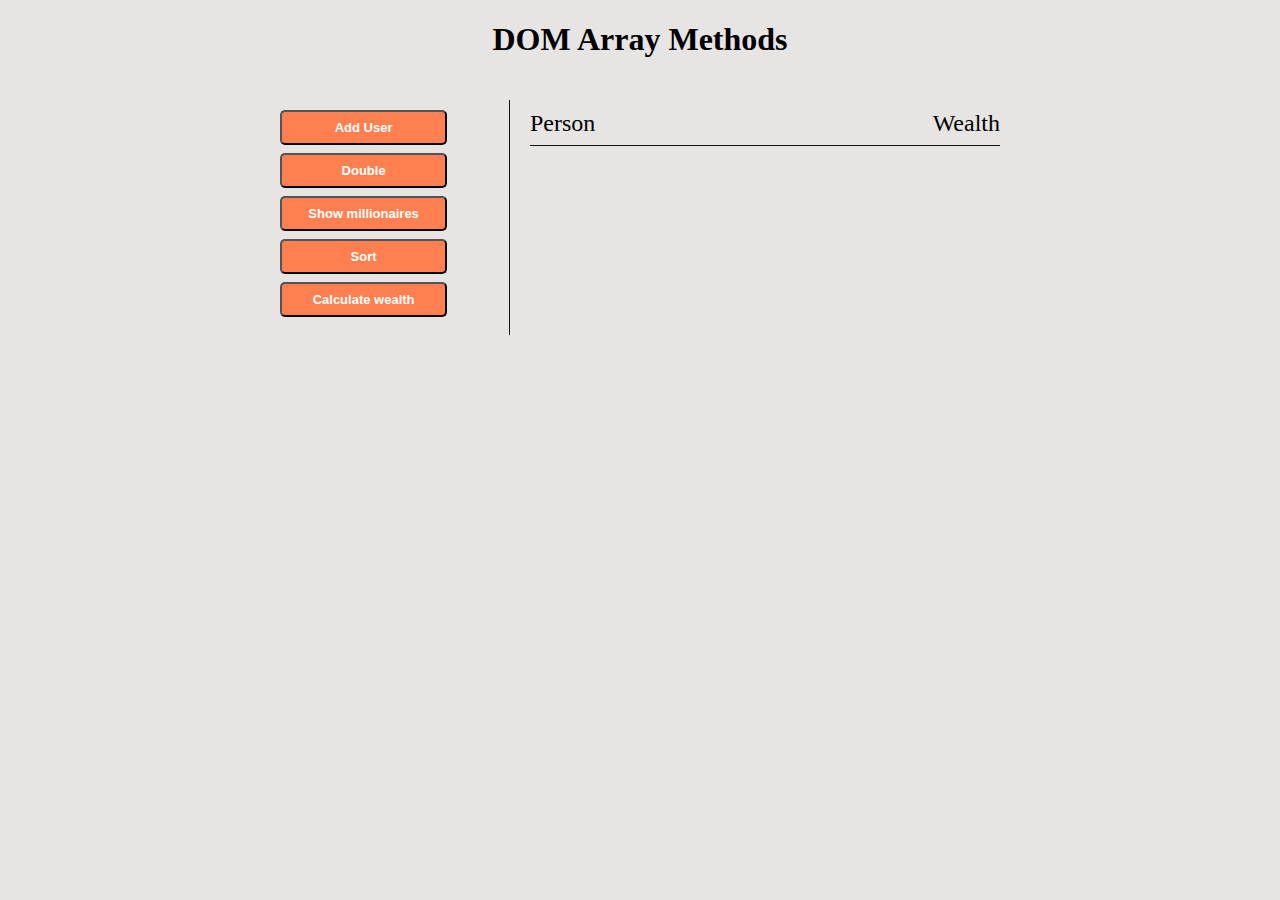
<file: DOM Array Methods/index.html>
<!DOCTYPE html>
<html lang="en">
<head>
    <meta charset="UTF-8">
    <meta http-equiv="X-UA-Compatible" content="IE=edge">
    <meta name="viewport" content="width=device-width, initial-scale=1.0">
    <link rel="stylesheet" href="style.css">
    <title>DOM Array Methods</title>
</head>
<body>
    <h1>DOM Array Methods</h1>

    <div class="container">
        <aside>
            <button id="add-user">Add User</button>
            <button id="double">Double</button>
            <button id="show-millionaires">Show millionaires</button>
            <button id="sort">Sort</button>
            <button id="calculate-wealth">Calculate wealth</button>
        </aside>

        <div id="main">
            <h2><strong>Person</strong> Wealth</h2>
        </div>
    </div>


    <script src="script.js"></script>
</body>
</html>
</file>
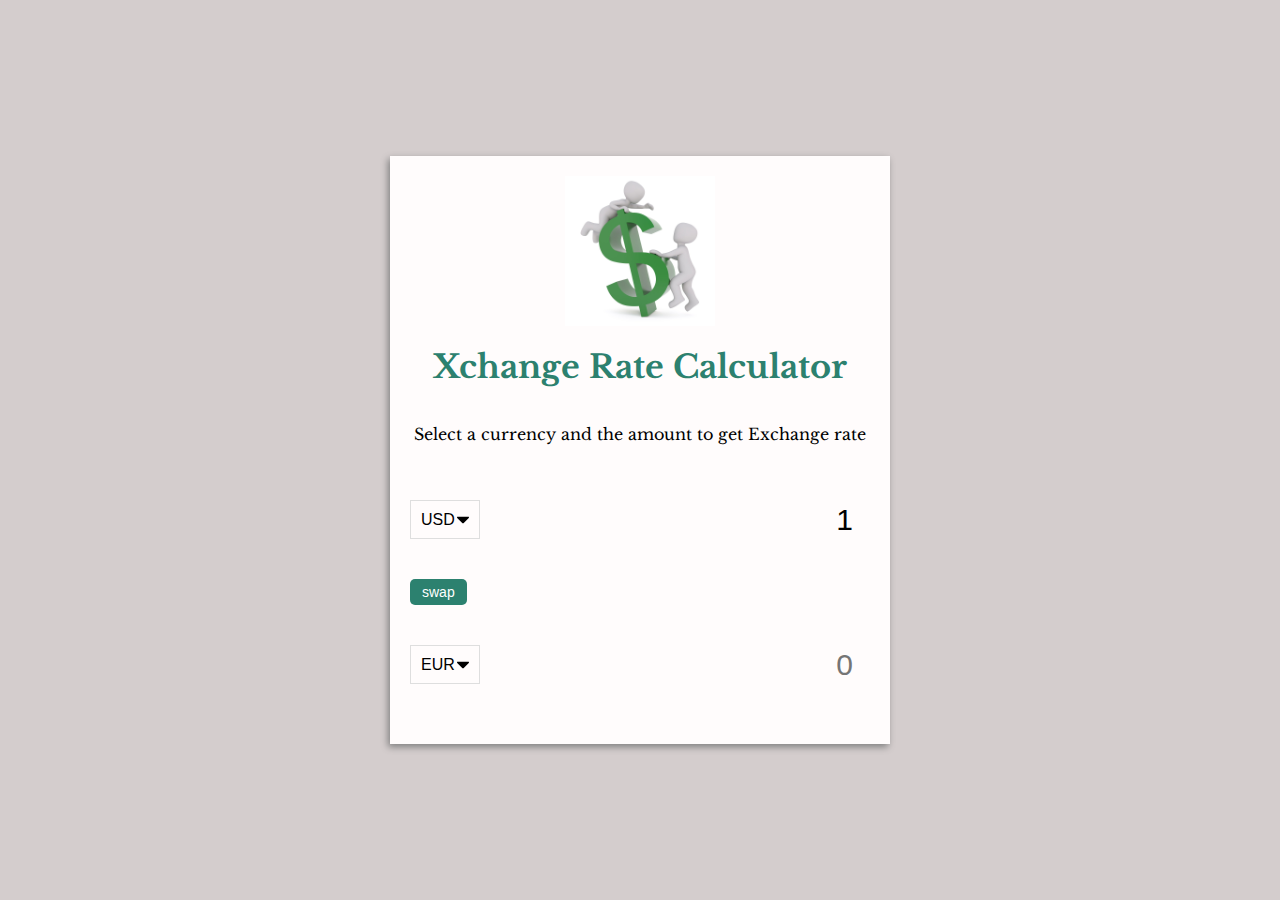
<file: Exchange Rate Calculator/index.html>
<!DOCTYPE html>
<html lang="en">
<head>
    <meta charset="UTF-8">
    <meta http-equiv="X-UA-Compatible" content="IE=edge">
    <meta name="viewport" content="width=device-width, initial-scale=1.0">
    <link rel="stylesheet" href="style.css">
    <title>Exchange Rate Calculator</title>
</head>
<body>
    <div class="main-container">
        <img src="img/money image.jpg" alt="" class="money-img">
    <h1>Xchange Rate Calculator</h1>
    <p> Select a currency and the amount to get Exchange rate</p>

    <div class="container">
        <div class="currency">
            <select id="currency-one">
                <option value="AED">AED</option>
                <option value="ARS">ARS</option>  
                <option value="AUD">AUD</option>  
                <option value="BGN">BGN</option>  
                <option value="BRL">BRL</option>  
                <option value="BSD">BSD</option>  
                <option value="CAD">CAD</option>  
                <option value="CHF">CHF</option>  
                <option value="CLP">CLP</option>  
                <option value="CNY">CNY</option>  
                <option value="COP">COP</option>  
                <option value="CZK">CZK</option>  
                <option value="DKK">DKK</option>  
                <option value="DOP">DOP</option>  
                <option value="EGP">EGP</option>  
                <option value="EUR">EUR</option>  
                <option value="FJD">FJD</option>  
                <option value="GBP">GBP</option>  
                <option value="GTQ">GTQ</option>  
                <option value="HKD">HKD</option>  
                <option value="HRK">HRK</option>  
                <option value="HUF">HUF</option>  
                <option value="IDR">IDR</option>  
                <option value="ILS">ILS</option>  
                <option value="INR">INR</option>  
                <option value="ISK">ISK</option>  
                <option value="JPY">JPY</option>  
                <option value="KRW">KRW</option>  
                <option value="KZT">KZT</option>  
                <option value="MXN">MXN</option>  
                <option value="MYR">MYR</option>  
                <option value="NOK">NOK</option>  
                <option value="NZD">NZD</option>  
                <option value="PAB">PAB</option>  
                <option value="PEN">PEN</option>  
                <option value="PHP">PHP</option>  
                <option value="PKR">PKR</option>  
                <option value="PLN">PLN</option>  
                <option value="PYG">PYG</option>  
                <option value="RON">RON</option>  
                <option value="RUB">RUB</option>  
                <option value="SAR">SAR</option>  
                <option value="SEK">SEK</option>  
                <option value="SGD">SGD</option>  
                <option value="THB">THB</option>  
                <option value="TRY">TRY</option>  
                <option value="TWD">TWD</option>  
                <option value="UAH">UAH</option>  
                <option value="USD" selected>USD</option>  
                <option value="UYU">UYU</option>  
                <option value="VND">VND</option>  
                <option value="ZAR">ZAR</option>  
            </select>
            <input type="number" id="amount-one" placeholder="0" value="1">
        </div>


        <div class="swap-rate-container">
            <button class="btn" id="swap">
                swap
            </button>
            <div class="rate" id="rate"></div>
        </div>

        <div class="currency">
            <select id="currency-two">
                <option value="AED">AED</option>
                <option value="ARS">ARS</option>  
                <option value="AUD">AUD</option>  
                <option value="BGN">BGN</option>  
                <option value="BRL">BRL</option>  
                <option value="BSD">BSD</option>  
                <option value="CAD">CAD</option>  
                <option value="CHF">CHF</option>  
                <option value="CLP">CLP</option>  
                <option value="CNY">CNY</option>  
                <option value="COP">COP</option>  
                <option value="CZK">CZK</option>  
                <option value="DKK">DKK</option>  
                <option value="DOP">DOP</option>  
                <option value="EGP">EGP</option>  
                <option value="EUR" selected>EUR</option>  
                <option value="FJD">FJD</option>  
                <option value="GBP">GBP</option>  
                <option value="GTQ">GTQ</option>  
                <option value="HKD">HKD</option>  
                <option value="HRK">HRK</option>  
                <option value="HUF">HUF</option>  
                <option value="IDR">IDR</option>  
                <option value="ILS">ILS</option>  
                <option value="INR">INR</option>  
                <option value="ISK">ISK</option>  
                <option value="JPY">JPY</option>  
                <option value="KRW">KRW</option>  
                <option value="KZT">KZT</option>  
                <option value="MXN">MXN</option>  
                <option value="MYR">MYR</option>  
                <option value="NOK">NOK</option>  
                <option value="NZD">NZD</option>  
                <option value="PAB">PAB</option>  
                <option value="PEN">PEN</option>  
                <option value="PHP">PHP</option>  
                <option value="PKR">PKR</option>  
                <option value="PLN">PLN</option>  
                <option value="PYG">PYG</option>  
                <option value="RON">RON</option>  
                <option value="RUB">RUB</option>  
                <option value="SAR">SAR</option>  
                <option value="SEK">SEK</option>  
                <option value="SGD">SGD</option>  
                <option value="THB">THB</option>  
                <option value="TRY">TRY</option>  
                <option value="TWD">TWD</option>  
                <option value="UAH">UAH</option>  
                <option value="USD">USD</option>  
                <option value="UYU">UYU</option>  
                <option value="VND">VND</option>  
                <option value="ZAR">ZAR</option>  
            </select>
            <input type="number" id="amount-two" placeholder="0">
        </div>
    </div>
    </div>
    <script src="script.js"></script>
</body>
</html>
</file>
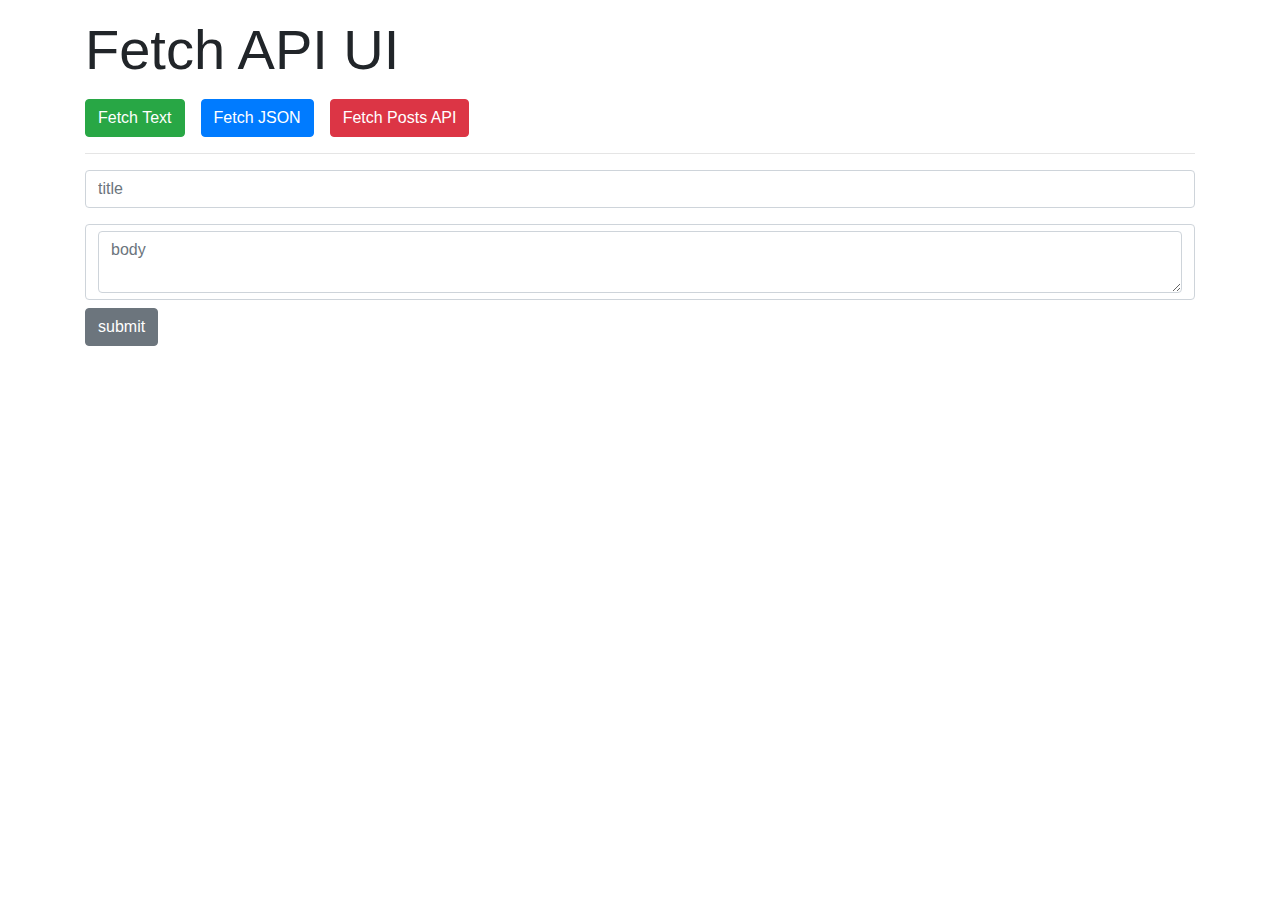
<file: Fetch API Sandbox/index.html>
<!DOCTYPE html>
<html lang="en">
<head>
    <meta charset="UTF-8">
    <meta http-equiv="X-UA-Compatible" content="IE=edge">
    <meta name="viewport" content="width=device-width, initial-scale=1.0">
    <title>Fetch API project</title>
    <link rel="stylesheet" href="https://cdn.jsdelivr.net/npm/bootstrap@4.0.0/dist/css/bootstrap.min.css" integrity="sha384-Gn5384xqQ1aoWXA+058RXPxPg6fy4IWvTNh0E263XmFcJlSAwiGgFAW/dAiS6JXm" crossorigin="anonymous">

</head>
<body>
    <div class="container">
        <h1 class="display-4 mb-3 mt-3">Fetch API UI</h1>

        <div class="d-flex">
           <button id="getText" class="btn btn-success mr-3">Fetch Text</button>
           <button id="getUser" class="btn btn-primary mr-3">Fetch JSON</button>
           <button id="getPost" class="btn btn-danger mr-3">Fetch Posts API</button>
        </div>
        
    <hr>

    <div id="display"></div>

    <form id="addPost">
        <div class="form-group">
            <input type="text" id="title" placeholder="title" class="form-control">
        </div>
        
        <div class="form-control">
            <textarea id="body" placeholder="body" class="form-control"></textarea>
        </div>
        
        <input type="submit" value="submit" class="btn btn-secondary mt-2">
    </form>
    </div>
    
    <script src="script.js"></script>
</body>
</html>
</file>
<file: DOM Array Methods/style.css>
*{
    box-sizing: border-box;
}

body{
    background-color: #e7e4e4;
    font-family: Cambria, Cochin, Georgia, Times, 'Times New Roman', serif;
    display: flex;
    flex-direction: column;
    align-items: center;
    margin: 0;
    height: 100vh;
}

.container{
    display: flex;
    padding: 20px;
    margin: 0 auto;
    width: 800px;
    max-width: 100%;
}

aside{
    width: 250px;
    padding: 10px 20px;
    border-right: 1px solid #111;
}

button{
    cursor: pointer;
    background-color: coral;
    color: white;
    padding: 8px;
    display: block;
    width: 80%;
    font-weight: bolder;
    border-radius: 5px;
    margin-bottom: 8px;
    font-size: 13px;
}

#main{
    flex: 1;
    padding: 10px 20px;
}

h2{
    border-bottom: 1px solid #111;
    padding-bottom: 8px;
    display: flex;
    justify-content: space-between;
    margin: 0 0 20px;
    font-weight: 200;
}

h3{
    background-color: #fff;
    border-bottom: 1px solid #111;
    padding: 8px;
    display: flex;
    justify-content: space-between;
    margin: 20px 0 0;
    font-weight: 200;
}

.person{
    display: flex;
    justify-content: space-between;
    margin-bottom: 10px;
    font-size: 20px;
}
</file>
<file: Exchange Rate Calculator/style.css>
@import url('https://fonts.googleapis.com/css2?family=Bebas+Neue&family=Libre+Baskerville:wght@700&family=Libre+Franklin:wght@100&family=Open+Sans:wght@300&family=Roboto:wght@300&family=Signika:wght@500&display=swap');

:root{
    --primary-color: #2c816f;
}

*{
    box-sizing: border-box;
}

body{
    background-color:  #d4cdcd;
    font-family: 'Libre Baskerville', serif;
    display: flex;
    align-items: center;
    justify-content: center;
    flex-direction: column;
    height: 100vh;
    margin: 0;
    padding: 20px;
}

.main-container{
    padding: 20px;
    background-color: #fffcfc;
    display: flex;
    align-items: center;
    justify-content: center;
    flex-direction: column;
    box-shadow: -2px 3px 7px grey;
}

h1{
    color: var(--primary-color);
}

p{
    text-align: center;
}

.btn{
    background-color: var(--primary-color);
    color: #fff;
    cursor: pointer;
    border-radius: 5px;
    padding: 5px 12px;
    font-size: 14px;
    border: 0;
}

.money-img{
    width: 150px;
}

.currency{
    padding: 40px 0;
    display: flex;
    align-items: center;
    justify-content: space-between;
}

.currency select{
    padding: 10px 20px 10px 10px;
    -moz-appearance: none;
    -webkit-appearance: none;
    appearance: none;
    border: 1px solid #dedede;
    font-size: 16px;
    background: transparent;
    background-image: url('data:image/svg+xml;charset=US-ASCII,%3Csvg%20xmlns%3D%22http%3A%2F%2Fwww.w3.org%2F2000%2Fsvg%22%20width%3D%22292.4%22%20height%3D%22292.4%22%3E%3Cpath%20fill%3D%22%20000002%22%20d%3D%22M287%2069.4a17.6%2017.6%200%200%200-13-5.4H18.4c-5%200-9.3%201.8-12.9%205.4A17.6%2017.6%200%200%200%200%2082.2c0%205%201.8%209.3%205.4%2012.9l128%20127.9c3.6%203.6%207.8%205.4%2012.8%205.4s9.2-1.8%2012.8-5.4L287%2095c3.5-3.5%205.4-7.8%205.4-12.8%200-5-1.9-9.2-5.5-12.8z%22%2F%3E%3C%2Fsvg%3E');
    background-position: right 10px top 50%, 0, 0;
    background-size: 12px auto, 100% ;
    background-repeat: no-repeat;
}

.currency input{
    background: transparent;
    font-size: 30px;
    text-align: right;
    border: 0;
}

.swap-rate-container{
    display: flex;
    align-items: center;
    justify-content: space-between;
}

.rate{
    color: var(--primary-color);
    padding: 0 10px;
    font-size: 14px;
}

select:focus, input:focus, button:focus{
    outline: 0;
}

@media(max-width: 600px){
    .currency input{
        width: 200px;
    }
}
</file>
